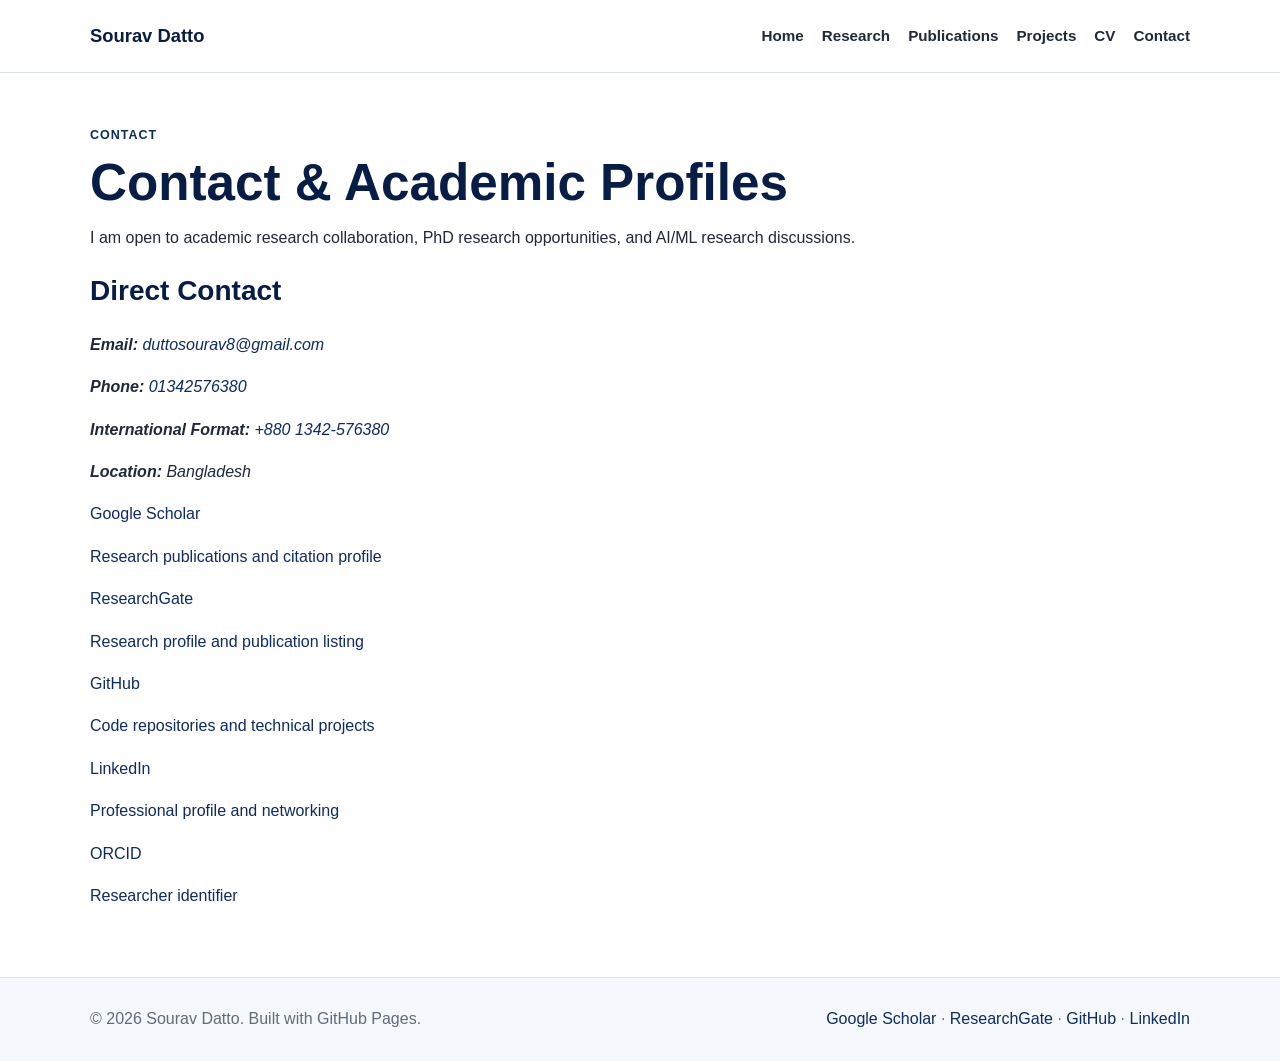
<file: contact.html>
<!DOCTYPE html>
<html lang="en">
<head>
  <meta charset="UTF-8" />
  <meta name="viewport" content="width=device-width, initial-scale=1.0" />
  <meta name="description" content="Contact and academic profile links for Sourav Datto." />
  <title>Contact | Sourav Datto</title>
  <link rel="stylesheet" href="style.css" />
</head>
<body>

<header class="site-header">
  <div class="nav-wrap">
    <a class="brand" href="index.html">Sourav Datto</a>
    <nav class="nav-links">
      <a href="index.html">Home</a>
      <a href="research.html">Research</a>
      <a href="publications.html">Publications</a>
      <a href="projects.html">Projects</a>
      <a href="cv.html">CV</a>
      <a href="contact.html">Contact</a>
    </nav>
  </div>
</header>

<main class="container page">
  <p class="eyebrow">Contact</p>
  <h1>Contact & Academic Profiles</h1>
  <p class="lead">
    I am open to academic research collaboration, PhD research opportunities, and AI/ML research discussions.
  </p>
  <section class="section contact-info">
  <h2>Direct Contact</h2>

  <address>
    <p><strong>Email:</strong> <a href="mailto:duttosourav8@gmail.com">duttosourav8@gmail.com</a></p>
    <p><strong>Phone:</strong> <a href="tel:+8801342576380">01342576380</a></p>
    <p><strong>International Format:</strong> <a href="tel:+8801342576380">+880 1342-576380</a></p>
    <p><strong>Location:</strong> Bangladesh</p>
  </address>
</section>

  <section class="section contact-grid">
    <a class="contact-card" href="https://scholar.google.com/citations?user=BIM2QfUAAAAJ&hl=en" target="_blank">
      <span>Google Scholar</span>
      <p>Research publications and citation profile</p>
    </a>

    <a class="contact-card" href="https://www.researchgate.net/profile/Sourav-Datto/research" target="_blank">
      <span>ResearchGate</span>
      <p>Research profile and publication listing</p>
    </a>

    <a class="contact-card" href="https://github.com/duttosourav8" target="_blank">
      <span>GitHub</span>
      <p>Code repositories and technical projects</p>
    </a>

    <a class="contact-card" href="https://www.linkedin.com/in/sourav-datto/" target="_blank">
      <span>LinkedIn</span>
      <p>Professional profile and networking</p>
    </a>

    <a class="contact-card" href="https://orcid.org/0009-0002-1903-0069" target="_blank">
      <span>ORCID</span>
      <p>Researcher identifier</p>
    </a>
  </section>
</main>

<footer class="footer">
  <div class="container footer-grid">
    <p>© 2026 Sourav Datto. Built with GitHub Pages.</p>
    <p>
      <a href="https://scholar.google.com/citations?user=BIM2QfUAAAAJ&hl=en" target="_blank">Google Scholar</a>
      <span>·</span>
      <a href="https://www.researchgate.net/profile/Sourav-Datto/research" target="_blank">ResearchGate</a>
      <span>·</span>
      <a href="https://github.com/duttosourav8" target="_blank">GitHub</a>
      <span>·</span>
      <a href="https://www.linkedin.com/in/sourav-datto/" target="_blank">LinkedIn</a>
    </p>
  </div>
</footer>

</body>
</html>
</file>
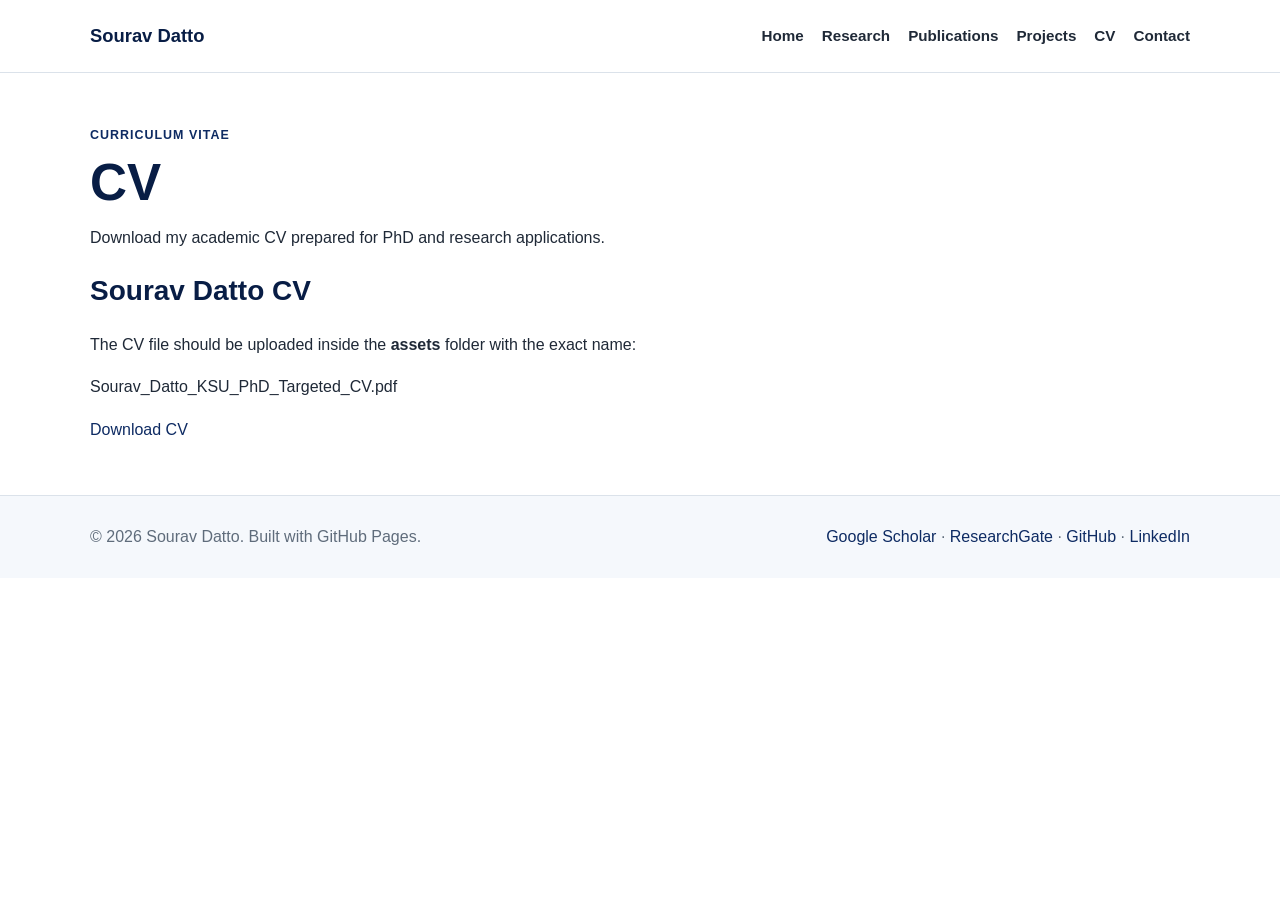
<file: cv.html>
<!DOCTYPE html>
<html lang="en">
<head>
  <meta charset="UTF-8" />
  <meta name="viewport" content="width=device-width, initial-scale=1.0" />
  <meta name="description" content="Curriculum vitae of Sourav Datto." />
  <title>CV | Sourav Datto</title>
  <link rel="stylesheet" href="style.css" />
</head>
<body>

<header class="site-header">
  <div class="nav-wrap">
    <a class="brand" href="index.html">Sourav Datto</a>
    <nav class="nav-links">
      <a href="index.html">Home</a>
      <a href="research.html">Research</a>
      <a href="publications.html">Publications</a>
      <a href="projects.html">Projects</a>
      <a href="cv.html">CV</a>
      <a href="contact.html">Contact</a>
    </nav>
  </div>
</header>

<main class="container page">
  <p class="eyebrow">Curriculum Vitae</p>
  <h1>CV</h1>
  <p class="lead">
    Download my academic CV prepared for PhD and research applications.
  </p>

  <section class="section cv-box">
    <h2>Sourav Datto CV</h2>
    <p>
      The CV file should be uploaded inside the <strong>assets</strong> folder with the exact name:
    </p>
    <p class="file-name">Sourav_Datto_KSU_PhD_Targeted_CV.pdf</p>
    <a class="primary-button" href="assets/Sourav_Datto_KSU_PhD_Targeted_CV.pdf" target="_blank">Download CV</a>
  </section>
</main>

<footer class="footer">
  <div class="container footer-grid">
    <p>© 2026 Sourav Datto. Built with GitHub Pages.</p>
    <p>
      <a href="https://scholar.google.com/citations?user=BIM2QfUAAAAJ&hl=en" target="_blank">Google Scholar</a>
      <span>·</span>
      <a href="https://www.researchgate.net/profile/Sourav-Datto/research" target="_blank">ResearchGate</a>
      <span>·</span>
      <a href="https://github.com/duttosourav8" target="_blank">GitHub</a>
      <span>·</span>
      <a href="https://www.linkedin.com/in/sourav-datto/" target="_blank">LinkedIn</a>
    </p>
  </div>
</footer>

</body>
</html>
</file>
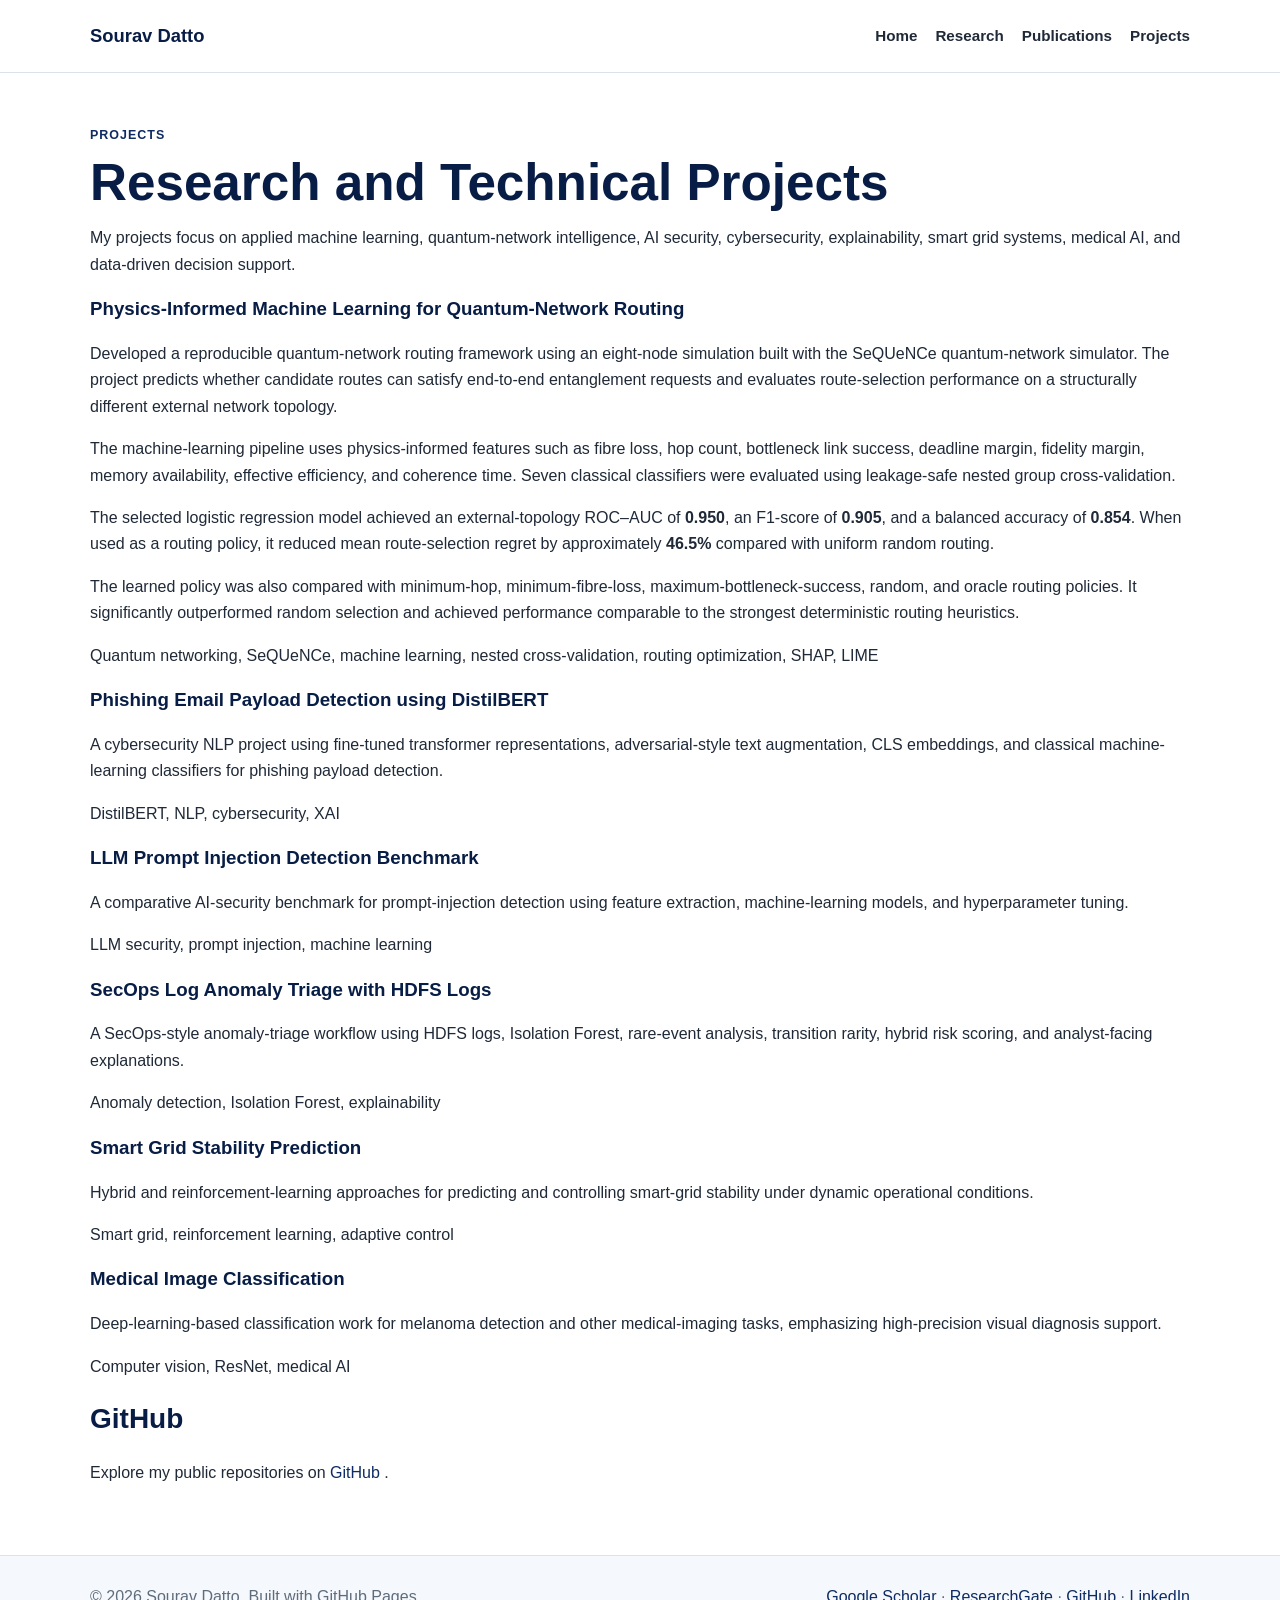
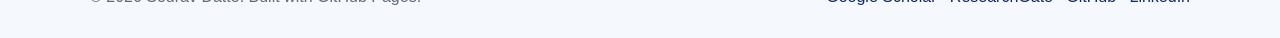
<file: projects.html>
<!DOCTYPE html>

<html lang="en">
<head>
  <meta charset="UTF-8" />
  <meta name="viewport" content="width=device-width, initial-scale=1.0" />
  <meta
    name="description"
    content="Research and technical projects by Sourav Datto in machine learning, quantum networking, cybersecurity, smart grids, and medical AI."
  />
  <title>Projects | Sourav Datto</title>
  <link rel="stylesheet" href="style.css" />
</head>

<body>

<header class="site-header">
  <div class="nav-wrap">
    <a class="brand" href="index.html">Sourav Datto</a>


<nav class="nav-links" aria-label="Main navigation">
  <a href="index.html">Home</a>
  <a href="research.html">Research</a>
  <a href="publications.html">Publications</a>
  <a href="projects.html" aria-current="page">Projects</a>
</nav>


  </div>
</header>

<main class="container page">

  <p class="eyebrow">Projects</p>

  <h1>Research and Technical Projects</h1>

  <p class="lead">
    My projects focus on applied machine learning, quantum-network intelligence,
    AI security, cybersecurity, explainability, smart grid systems, medical AI,
    and data-driven decision support.
  </p>

  <section class="section">
    <div class="project-grid">


  <!-- Quantum-network routing project -->
  <article class="project-card">
    <h3>Physics-Informed Machine Learning for Quantum-Network Routing</h3>

    <p>
      Developed a reproducible quantum-network routing framework using an
      eight-node simulation built with the SeQUeNCe quantum-network simulator.
      The project predicts whether candidate routes can satisfy end-to-end
      entanglement requests and evaluates route-selection performance on a
      structurally different external network topology.
    </p>
     <p>
      The machine-learning pipeline uses physics-informed features such as
      fibre loss, hop count, bottleneck link success, deadline margin,
      fidelity margin, memory availability, effective efficiency, and
      coherence time. Seven classical classifiers were evaluated using
      leakage-safe nested group cross-validation.
    </p>
    <p>
      The selected logistic regression model achieved an external-topology
      ROC–AUC of <strong>0.950</strong>, an F1-score of
      <strong>0.905</strong>, and a balanced accuracy of
      <strong>0.854</strong>. When used as a routing policy, it reduced mean
      route-selection regret by approximately <strong>46.5%</strong>
      compared with uniform random routing.
    </p>
    <p>
      The learned policy was also compared with minimum-hop, minimum-fibre-loss,
      maximum-bottleneck-success, random, and oracle routing policies. It
      significantly outperformed random selection and achieved performance
      comparable to the strongest deterministic routing heuristics.
    </p>
   <p class="tech">
      Quantum networking, SeQUeNCe, machine learning, nested cross-validation,
      routing optimization, SHAP, LIME
    </p>
</article>


  <!-- Phishing detection project -->
  <article class="project-card">
    <h3>Phishing Email Payload Detection using DistilBERT</h3>

    <p>
      A cybersecurity NLP project using fine-tuned transformer
      representations, adversarial-style text augmentation, CLS embeddings,
      and classical machine-learning classifiers for phishing payload
      detection.
    </p>

    <p class="tech">
      DistilBERT, NLP, cybersecurity, XAI
    </p>
  </article>


  <!-- Prompt injection project -->
  <article class="project-card">
    <h3>LLM Prompt Injection Detection Benchmark</h3>

    <p>
      A comparative AI-security benchmark for prompt-injection detection
      using feature extraction, machine-learning models, and hyperparameter
      tuning.
    </p>

    <p class="tech">
      LLM security, prompt injection, machine learning
    </p>
  </article>


  <!-- SecOps project -->
  <article class="project-card">
    <h3>SecOps Log Anomaly Triage with HDFS Logs</h3>

    <p>
      A SecOps-style anomaly-triage workflow using HDFS logs, Isolation
      Forest, rare-event analysis, transition rarity, hybrid risk scoring,
      and analyst-facing explanations.
    </p>

    <p class="tech">
      Anomaly detection, Isolation Forest, explainability
    </p>
  </article>


  <!-- Smart grid project -->
  <article class="project-card">
    <h3>Smart Grid Stability Prediction</h3>

    <p>
      Hybrid and reinforcement-learning approaches for predicting and
      controlling smart-grid stability under dynamic operational conditions.
    </p>

    <p class="tech">
      Smart grid, reinforcement learning, adaptive control
    </p>
  </article>


  <!-- Medical imaging project -->
  <article class="project-card">
    <h3>Medical Image Classification</h3>

    <p>
      Deep-learning-based classification work for melanoma detection and
      other medical-imaging tasks, emphasizing high-precision visual
      diagnosis support.
    </p>

    <p class="tech">
      Computer vision, ResNet, medical AI
    </p>
  </article>

</div>


  </section>

  <section class="section">
    <h2>GitHub</h2>


<p>
  Explore my public repositories on
  <a
    href="https://github.com/duttosourav8"
    target="_blank"
    rel="noopener noreferrer"
  >
    GitHub
  </a>.
</p>


  </section>

</main>

<footer class="footer">
  <div class="container footer-grid">

  <p>© 2026 Sourav Datto. Built with GitHub Pages.</p>

<p>
  <a
    href="https://scholar.google.com/citations?user=BIM2QfUAAAAJ&hl=en"
    target="_blank"
    rel="noopener noreferrer"
  >
    Google Scholar
  </a>

  <span>·</span>

  <a
    href="https://www.researchgate.net/profile/Sourav-Datto/research"
    target="_blank"
    rel="noopener noreferrer"
  >
    ResearchGate
  </a>

  <span>·</span>

  <a
    href="https://github.com/duttosourav8"
    target="_blank"
    rel="noopener noreferrer"
  >
    GitHub
  </a>

  <span>·</span>

  <a
    href="https://www.linkedin.com/in/sourav-datto/"
    target="_blank"
    rel="noopener noreferrer"
  >
    LinkedIn
  </a>
</p>


  </div>
</footer>

</body>
</html>
</file>
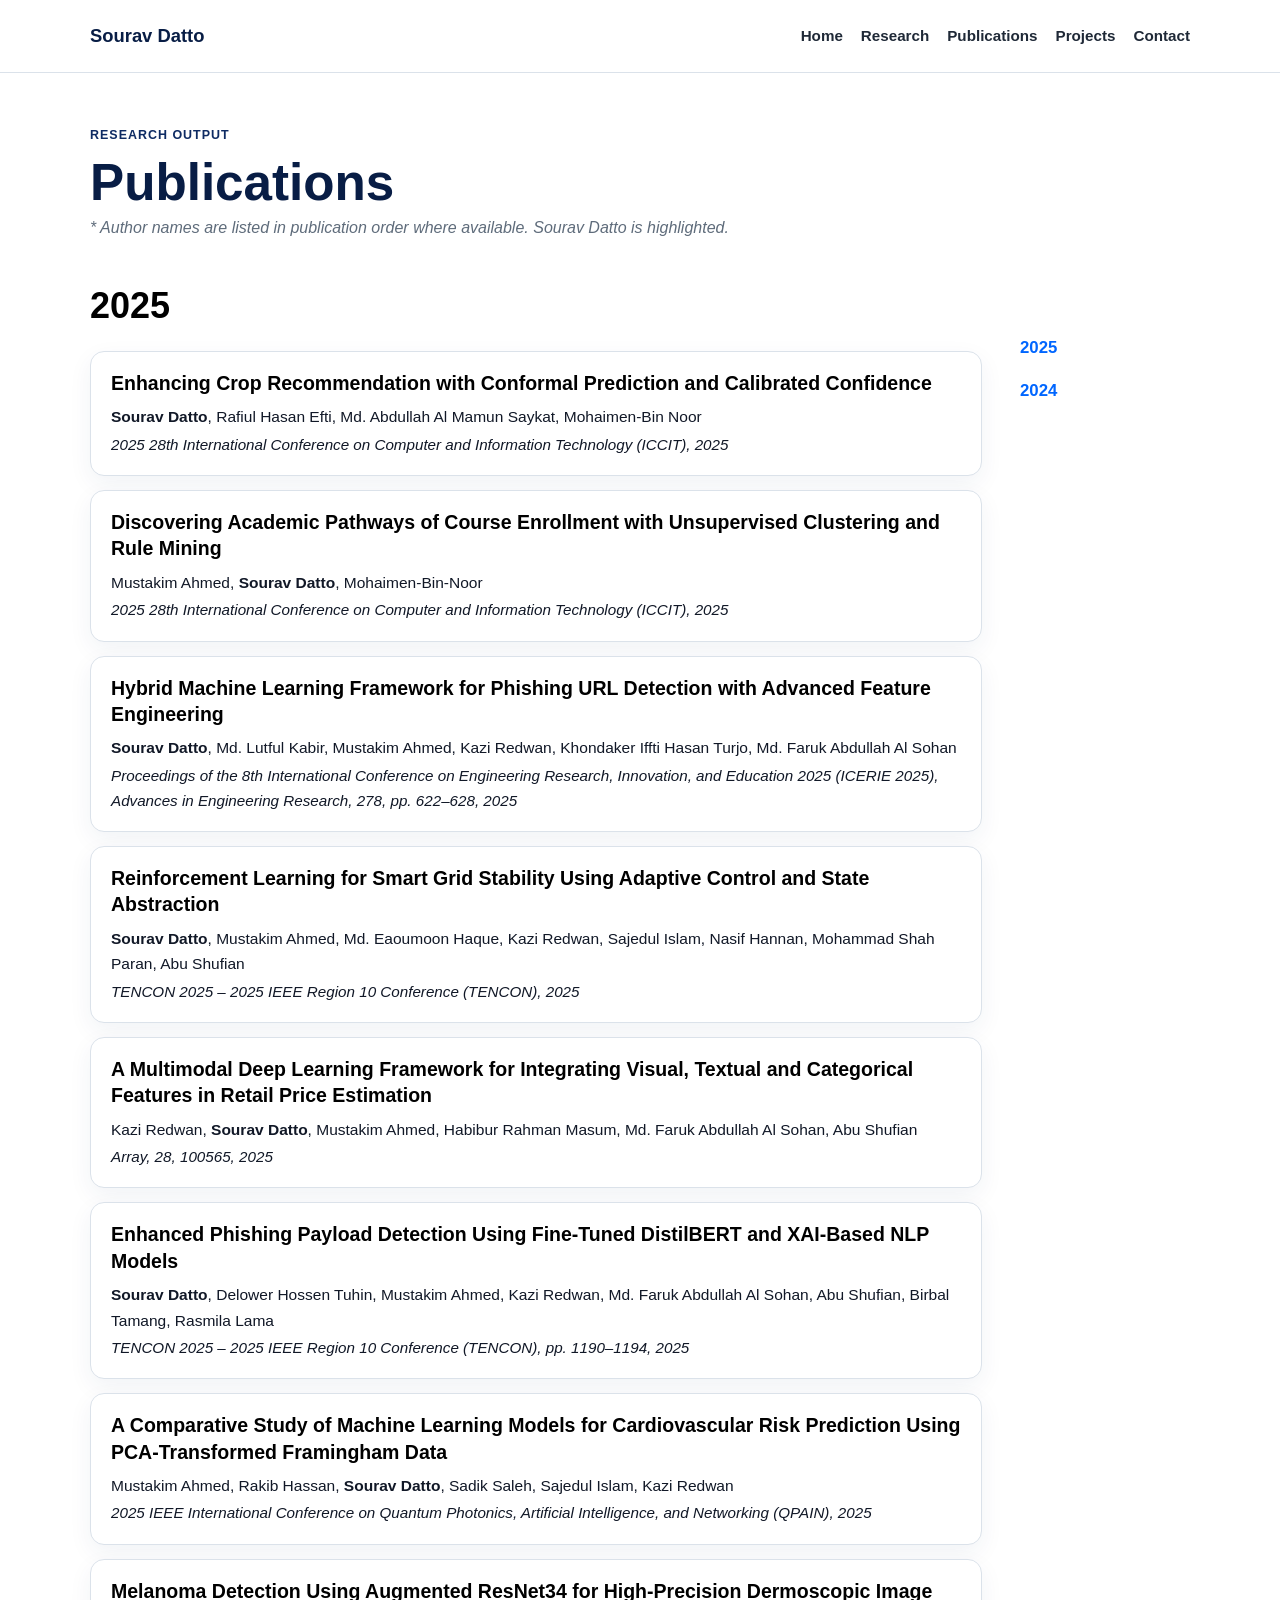
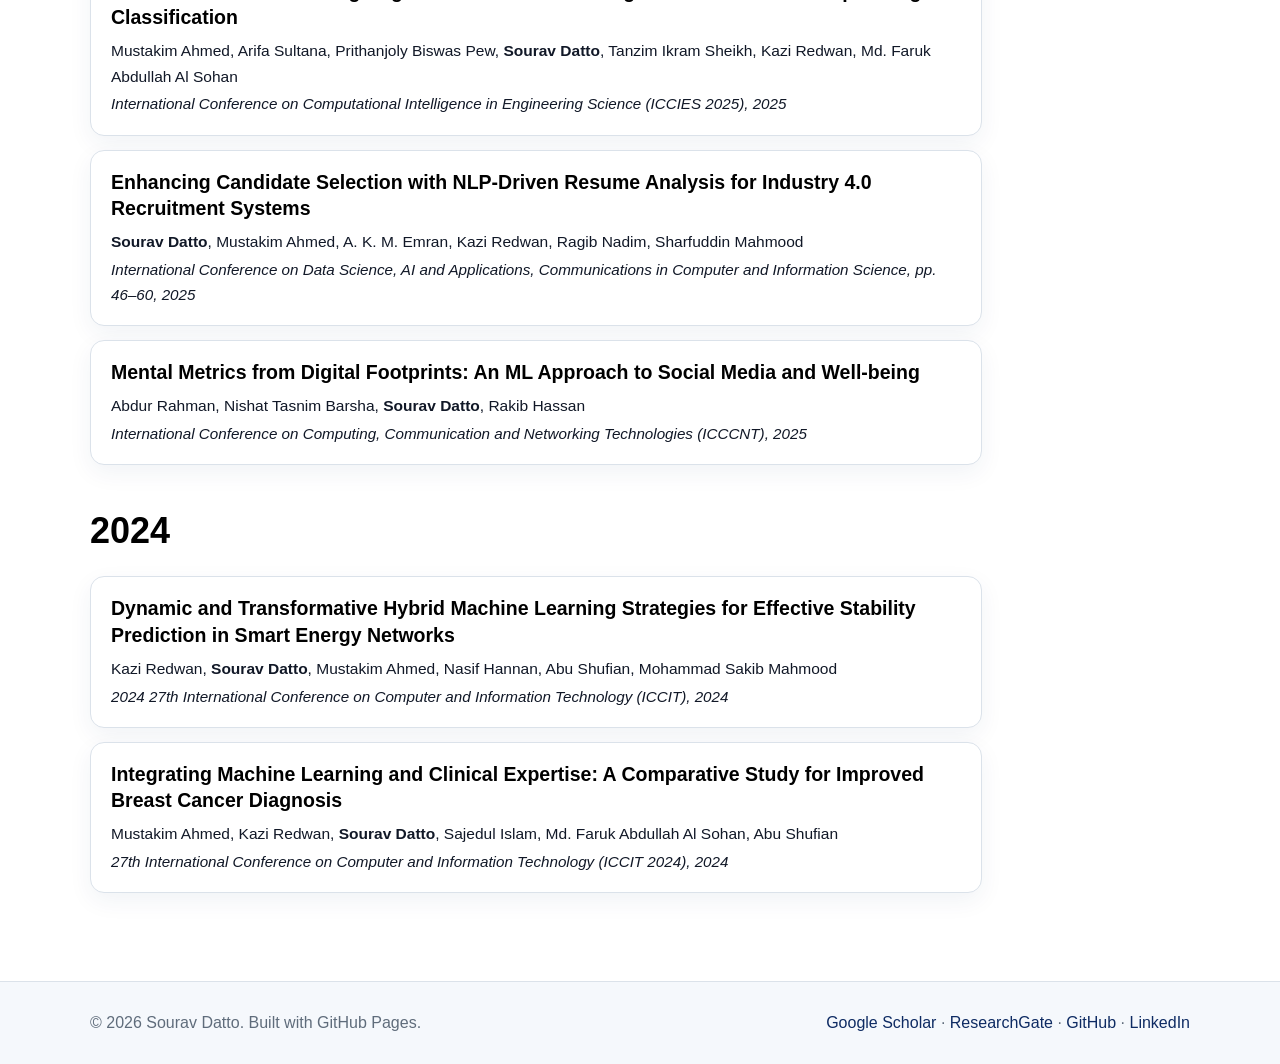
<file: publications.html>
<!DOCTYPE html>
<html lang="en">
<head>
  <meta charset="UTF-8" />
  <meta name="viewport" content="width=device-width, initial-scale=1.0" />

  <title>Publications | Sourav Datto</title>

  <link rel="stylesheet" href="style.css" />
</head>

<body>

<header class="site-header">
  <div class="nav-wrap">
    <a class="brand" href="index.html">Sourav Datto</a>
    <nav class="nav-links">
      <a href="index.html">Home</a>
      <a href="research.html">Research</a>
      <a href="publications.html">Publications</a>
      <a href="projects.html">Projects</a>
      
      <a href="contact.html">Contact</a>
    </nav>
  </div>
</header>

<main class="container page">
  <p class="eyebrow">Research Output</p>
  <h1>Publications</h1>
  <p class="publication-note">* Author names are listed in publication order where available. Sourav Datto is highlighted.</p>

  <div class="publication-layout">
    <div class="publication-main">
      <section class="year-group" id="y2025">
        <h2>2025</h2>
        <article class="paper-card">
          <h3><a href="https://www.researchgate.net/publication/404606216_Enhancing_Crop_Recommendation_with_Conformal_Prediction_and_Calibrated_Confidence" target="_blank">Enhancing Crop Recommendation with Conformal Prediction and Calibrated Confidence</a></h3>
          <p class="paper-authors"><strong>Sourav Datto</strong>, Rafiul Hasan Efti, Md. Abdullah Al Mamun Saykat, Mohaimen-Bin Noor</p>
          <p class="paper-venue"><em>2025 28th International Conference on Computer and Information Technology (ICCIT), 2025</em></p>
        </article>
        <article class="paper-card">
          <h3><a href="https://www.researchgate.net/publication/404608208_Discovering_Academic_Pathways_of_Course_Enrollment_with_Unsupervised_Clustering_and_Rule_Mining" target="_blank">Discovering Academic Pathways of Course Enrollment with Unsupervised Clustering and Rule Mining</a></h3>
          <p class="paper-authors">Mustakim Ahmed, <strong>Sourav Datto</strong>, Mohaimen-Bin-Noor</p>
          <p class="paper-venue"><em>2025 28th International Conference on Computer and Information Technology (ICCIT), 2025</em></p>
        </article>
        <article class="paper-card">
          <h3><a href="https://www.atlantis-press.com/proceedings/icerie-25/126018311" target="_blank">Hybrid Machine Learning Framework for Phishing URL Detection with Advanced Feature Engineering</a></h3>
          <p class="paper-authors"><strong>Sourav Datto</strong>, Md. Lutful Kabir, Mustakim Ahmed, Kazi Redwan, Khondaker Iffti Hasan Turjo, Md. Faruk Abdullah Al Sohan</p>
          <p class="paper-venue"><em>Proceedings of the 8th International Conference on Engineering Research, Innovation, and Education 2025 (ICERIE 2025), Advances in Engineering Research, 278, pp. 622–628, 2025</em></p>
        </article>
        <article class="paper-card">
          <h3><a href="https://dspace.aiub.edu/jspui/handle/123456789/2918" target="_blank">Reinforcement Learning for Smart Grid Stability Using Adaptive Control and State Abstraction</a></h3>
          <p class="paper-authors"><strong>Sourav Datto</strong>, Mustakim Ahmed, Md. Eaoumoon Haque, Kazi Redwan, Sajedul Islam, Nasif Hannan, Mohammad Shah Paran, Abu Shufian</p>
          <p class="paper-venue"><em>TENCON 2025 – 2025 IEEE Region 10 Conference (TENCON), 2025</em></p>
        </article>
        <article class="paper-card">
          <h3><a href="https://dspace.aiub.edu/jspui/handle/123456789/2919" target="_blank">A Multimodal Deep Learning Framework for Integrating Visual, Textual and Categorical Features in Retail Price Estimation</a></h3>
          <p class="paper-authors">Kazi Redwan, <strong>Sourav Datto</strong>, Mustakim Ahmed, Habibur Rahman Masum, Md. Faruk Abdullah Al Sohan, Abu Shufian</p>
          <p class="paper-venue"><em>Array, 28, 100565, 2025</em></p>
        </article>
        <article class="paper-card">
          <h3><a href="https://www.researchgate.net/publication/397178973_Enhanced_Phishing_Payload_Detection_Using_Fine-Tuned_DistilBERT_and_XAI-Based_NLP_Models" target="_blank">Enhanced Phishing Payload Detection Using Fine-Tuned DistilBERT and XAI-Based NLP Models</a></h3>
          <p class="paper-authors"><strong>Sourav Datto</strong>, Delower Hossen Tuhin, Mustakim Ahmed, Kazi Redwan, Md. Faruk Abdullah Al Sohan, Abu Shufian, Birbal Tamang, Rasmila Lama</p>
          <p class="paper-venue"><em>TENCON 2025 – 2025 IEEE Region 10 Conference (TENCON), pp. 1190–1194, 2025</em></p>
        </article>
        <article class="paper-card">
          <h3><a href="https://www.researchgate.net/publication/394189978_A_Comparative_Study_of_Machine_Learning_Models_for_Cardiovascular_Risk_Prediction_Using_PCA-Transformed_Framingham_Data" target="_blank">A Comparative Study of Machine Learning Models for Cardiovascular Risk Prediction Using PCA-Transformed Framingham Data</a></h3>
          <p class="paper-authors">Mustakim Ahmed, Rakib Hassan, <strong>Sourav Datto</strong>, Sadik Saleh, Sajedul Islam, Kazi Redwan</p>
          <p class="paper-venue"><em>2025 IEEE International Conference on Quantum Photonics, Artificial Intelligence, and Networking (QPAIN), 2025</em></p>
        </article>
        <article class="paper-card">
          <h3><a href="https://iccies.tdtu.edu.vn/2025/accepted-papers/" target="_blank">Melanoma Detection Using Augmented ResNet34 for High-Precision Dermoscopic Image Classification</a></h3>
          <p class="paper-authors">Mustakim Ahmed, Arifa Sultana, Prithanjoly Biswas Pew, <strong>Sourav Datto</strong>, Tanzim Ikram Sheikh, Kazi Redwan, Md. Faruk Abdullah Al Sohan</p>
          <p class="paper-venue"><em>International Conference on Computational Intelligence in Engineering Science (ICCIES 2025), 2025</em></p>
        </article>
        <article class="paper-card">
          <h3><a href="https://link.springer.com/book/10.1007/978-3-032-11335-1" target="_blank">Enhancing Candidate Selection with NLP-Driven Resume Analysis for Industry 4.0 Recruitment Systems</a></h3>
          <p class="paper-authors"><strong>Sourav Datto</strong>, Mustakim Ahmed, A. K. M. Emran, Kazi Redwan, Ragib Nadim, Sharfuddin Mahmood</p>
          <p class="paper-venue"><em>International Conference on Data Science, AI and Applications, Communications in Computer and Information Science, pp. 46–60, 2025</em></p>
        </article>
        <article class="paper-card">
          <h3><a href="https://www.researchgate.net/publication/400899328_Mental_Metrics_from_Digital_Footprints_An_ML_Approach_to_Social_Media_and_Well-being" target="_blank">Mental Metrics from Digital Footprints: An ML Approach to Social Media and Well-being</a></h3>
          <p class="paper-authors">Abdur Rahman, Nishat Tasnim Barsha, <strong>Sourav Datto</strong>, Rakib Hassan</p>
          <p class="paper-venue"><em>International Conference on Computing, Communication and Networking Technologies (ICCCNT), 2025</em></p>
        </article>
      </section>
      <section class="year-group" id="y2024">
        <h2>2024</h2>
        <article class="paper-card">
          <h3><a href="https://www.researchgate.net/publication/388403111_Dynamic_and_Transformative_Hybrid_Machine_Learning_Strategies_for_Effective_Stability_Prediction_in_Smart_Energy_Networks" target="_blank">Dynamic and Transformative Hybrid Machine Learning Strategies for Effective Stability Prediction in Smart Energy Networks</a></h3>
          <p class="paper-authors">Kazi Redwan, <strong>Sourav Datto</strong>, Mustakim Ahmed, Nasif Hannan, Abu Shufian, Mohammad Sakib Mahmood</p>
          <p class="paper-venue"><em>2024 27th International Conference on Computer and Information Technology (ICCIT), 2024</em></p>
        </article>
        <article class="paper-card">
          <h3><a href="https://www.aiub.edu/Files/student-research/Integrating_Machine_Learning_and_Clinical_Expertise_A_Comparative_Study_for_ImprovedBreast_Cancer_Di.html" target="_blank">Integrating Machine Learning and Clinical Expertise: A Comparative Study for Improved Breast Cancer Diagnosis</a></h3>
          <p class="paper-authors">Mustakim Ahmed, Kazi Redwan, <strong>Sourav Datto</strong>, Sajedul Islam, Md. Faruk Abdullah Al Sohan, Abu Shufian</p>
          <p class="paper-venue"><em>27th International Conference on Computer and Information Technology (ICCIT 2024), 2024</em></p>
        </article>
      </section>

    </div>

    <aside class="year-nav" aria-label="Publication years">
      <a href="#y2025">2025</a>
      <a href="#y2024">2024</a>
      
    </aside>
  </div>
</main>

<footer class="footer">
  <div class="container footer-grid">
    <p>© 2026 Sourav Datto. Built with GitHub Pages.</p>
    <p>
      <a href="https://scholar.google.com/citations?user=BIM2QfUAAAAJ&hl=en" target="_blank">Google Scholar</a>
      <span>·</span>
      <a href="https://www.researchgate.net/profile/Sourav-Datto/research" target="_blank">ResearchGate</a>
      <span>·</span>
      <a href="https://github.com/duttosourav8" target="_blank">GitHub</a>
      <span>·</span>
      <a href="https://www.linkedin.com/in/sourav-datto/" target="_blank">LinkedIn</a>
    </p>
  </div>
</footer>

</body>
</html>
</file>
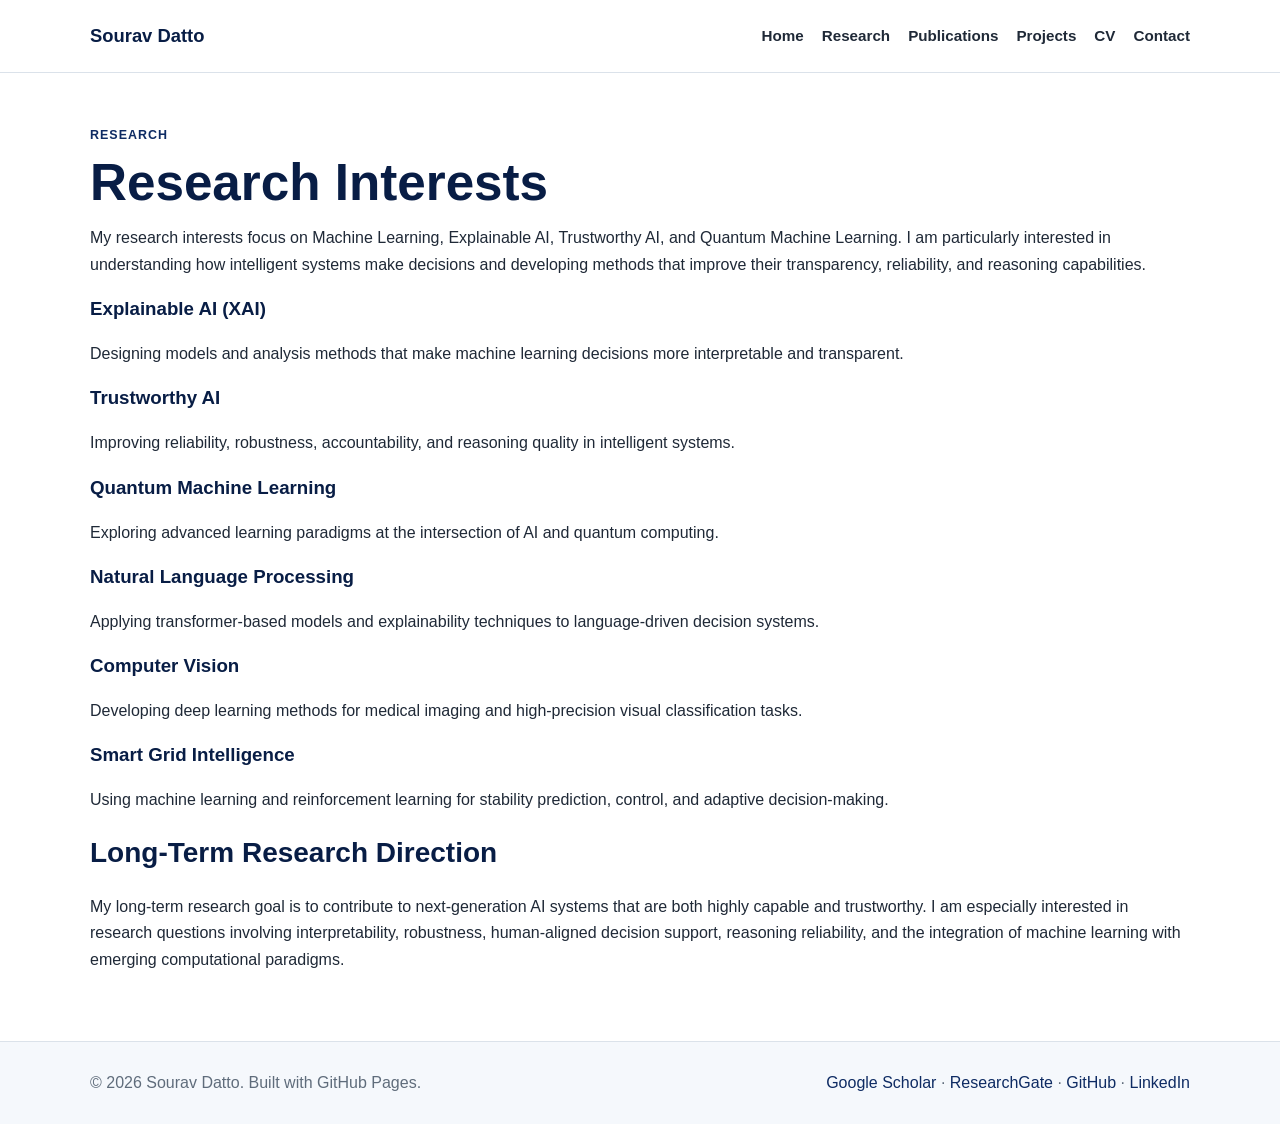
<file: research.html>
<!DOCTYPE html>
<html lang="en">
<head>
  <meta charset="UTF-8" />
  <meta name="viewport" content="width=device-width, initial-scale=1.0" />
  <meta name="description" content="Research interests and academic focus of Sourav Datto." />
  <title>Research | Sourav Datto</title>
  <link rel="stylesheet" href="style.css" />
</head>
<body>

<header class="site-header">
  <div class="nav-wrap">
    <a class="brand" href="index.html">Sourav Datto</a>
    <nav class="nav-links">
      <a href="index.html">Home</a>
      <a href="research.html">Research</a>
      <a href="publications.html">Publications</a>
      <a href="projects.html">Projects</a>
      <a href="cv.html">CV</a>
      <a href="contact.html">Contact</a>
    </nav>
  </div>
</header>

<main class="container page">
  <p class="eyebrow">Research</p>
  <h1>Research Interests</h1>
  <p class="lead">
    My research interests focus on Machine Learning, Explainable AI, Trustworthy AI, and Quantum Machine Learning.
    I am particularly interested in understanding how intelligent systems make decisions and developing methods that
    improve their transparency, reliability, and reasoning capabilities.
  </p>

  <section class="section">
    <div class="info-grid">
      
      <article class="info-card">
        <h3>Explainable AI (XAI)</h3>
        <p>Designing models and analysis methods that make machine learning decisions more interpretable and transparent.</p>
      </article>
    

      <article class="info-card">
        <h3>Trustworthy AI</h3>
        <p>Improving reliability, robustness, accountability, and reasoning quality in intelligent systems.</p>
      </article>
    

      <article class="info-card">
        <h3>Quantum Machine Learning</h3>
        <p>Exploring advanced learning paradigms at the intersection of AI and quantum computing.</p>
      </article>
    

      <article class="info-card">
        <h3>Natural Language Processing</h3>
        <p>Applying transformer-based models and explainability techniques to language-driven decision systems.</p>
      </article>
    

      <article class="info-card">
        <h3>Computer Vision</h3>
        <p>Developing deep learning methods for medical imaging and high-precision visual classification tasks.</p>
      </article>
    

      <article class="info-card">
        <h3>Smart Grid Intelligence</h3>
        <p>Using machine learning and reinforcement learning for stability prediction, control, and adaptive decision-making.</p>
      </article>
    
    </div>
  </section>

  <section class="section">
    <h2>Long-Term Research Direction</h2>
    <p>
      My long-term research goal is to contribute to next-generation AI systems that are both highly capable and trustworthy.
      I am especially interested in research questions involving interpretability, robustness, human-aligned decision support,
      reasoning reliability, and the integration of machine learning with emerging computational paradigms.
    </p>
  </section>
</main>

<footer class="footer">
  <div class="container footer-grid">
    <p>© 2026 Sourav Datto. Built with GitHub Pages.</p>
    <p>
      <a href="https://scholar.google.com/citations?user=BIM2QfUAAAAJ&hl=en" target="_blank">Google Scholar</a>
      <span>·</span>
      <a href="https://www.researchgate.net/profile/Sourav-Datto/research" target="_blank">ResearchGate</a>
      <span>·</span>
      <a href="https://github.com/duttosourav8" target="_blank">GitHub</a>
      <span>·</span>
      <a href="https://www.linkedin.com/in/sourav-datto/" target="_blank">LinkedIn</a>
    </p>
  </div>
</footer>

</body>
</html>
</file>
<file: style.css>
:root {
  --navy: #0e2b63;
  --navy-dark: #081d45;
  --text: #1f2937;
  --muted: #5f6c7b;
  --border: #dbe2ea;
  --bg: #ffffff;
  --soft-bg: #f5f8fc;
}

body {
  margin: 0;
  font-family: Arial, Helvetica, sans-serif;
  color: var(--text);
  background: var(--bg);
  line-height: 1.65;
}

a { color: var(--navy); text-decoration: none; }
a:hover { text-decoration: underline; }
.container { width: min(1100px, calc(100% - 36px)); margin: 0 auto; }
.site-header { border-bottom: 1px solid var(--border); background: #ffffff; position: sticky; top: 0; z-index: 10; }
.nav-wrap { width: min(1100px, calc(100% - 36px)); margin: 0 auto; min-height: 72px; display: flex; align-items: center; justify-content: space-between; gap: 24px; }
.brand { font-weight: 800; font-size: 1.15rem; color: var(--navy-dark); }
.nav-links { display: flex; flex-wrap: wrap; gap: 18px; font-size: 0.95rem; }
.nav-links a { color: var(--text); font-weight: 600; }
.page { padding-top: 52px; padding-bottom: 52px; }
.eyebrow { margin: 0 0 10px; color: var(--navy); font-weight: 800; letter-spacing: 0.08em; text-transform: uppercase; font-size: 0.78rem; }
h1 { margin: 0 0 10px; font-size: clamp(2.2rem, 4vw, 4rem); line-height: 1.05; color: var(--navy-dark); }
h2 { color: var(--navy-dark); font-size: 1.75rem; margin: 0 0 18px; }
h3 { color: var(--navy-dark); margin: 0 0 8px; }
.footer { border-top: 1px solid var(--border); background: var(--soft-bg); padding: 28px 0; color: var(--muted); }
.footer-grid { display: flex; justify-content: space-between; gap: 20px; }
.footer p { margin: 0; }
@media (max-width: 820px) { .nav-wrap, .footer-grid { align-items: flex-start; flex-direction: column; } }

/* Year-wise publications page */
.publication-note {
  color: var(--muted);
  margin-top: -4px;
  font-style: italic;
}

.publication-layout {
  display: grid;
  grid-template-columns: minmax(0, 1fr) 170px;
  gap: 38px;
  align-items: start;
  margin-top: 34px;
}

.publication-main {
  min-width: 0;
}

.year-group {
  scroll-margin-top: 96px;
  margin-bottom: 36px;
}

.year-group h2 {
  font-size: 2.25rem;
  margin-bottom: 16px;
  color: #000;
}

.paper-card {
  background: #ffffff;
  border: 1px solid var(--border);
  border-radius: 14px;
  padding: 18px 20px;
  margin-bottom: 14px;
  box-shadow: 0 8px 24px rgba(14, 43, 99, 0.06);
}

.paper-card h3 {
  font-size: 1.22rem;
  line-height: 1.35;
  margin: 0 0 8px;
  color: #000;
}

.paper-card h3 a {
  color: #000;
  text-decoration: none;
}

.paper-card h3 a:hover {
  color: var(--navy);
  text-decoration: underline;
}

.paper-authors {
  margin: 0;
  color: #111827;
  font-size: 0.97rem;
}

.paper-venue {
  margin: 2px 0 0;
  color: #111827;
  font-size: 0.95rem;
}

.year-nav {
  position: sticky;
  top: 100px;
  padding-top: 58px;
  display: grid;
  gap: 16px;
  font-size: 1.05rem;
}

.year-nav a {
  color: #0066ff;
  font-weight: 700;
}

@media (max-width: 820px) {
  .publication-layout {
    grid-template-columns: 1fr;
  }

  .year-nav {
    position: static;
    padding-top: 0;
    display: flex;
    flex-wrap: wrap;
    order: -1;
  }
}
</file>
